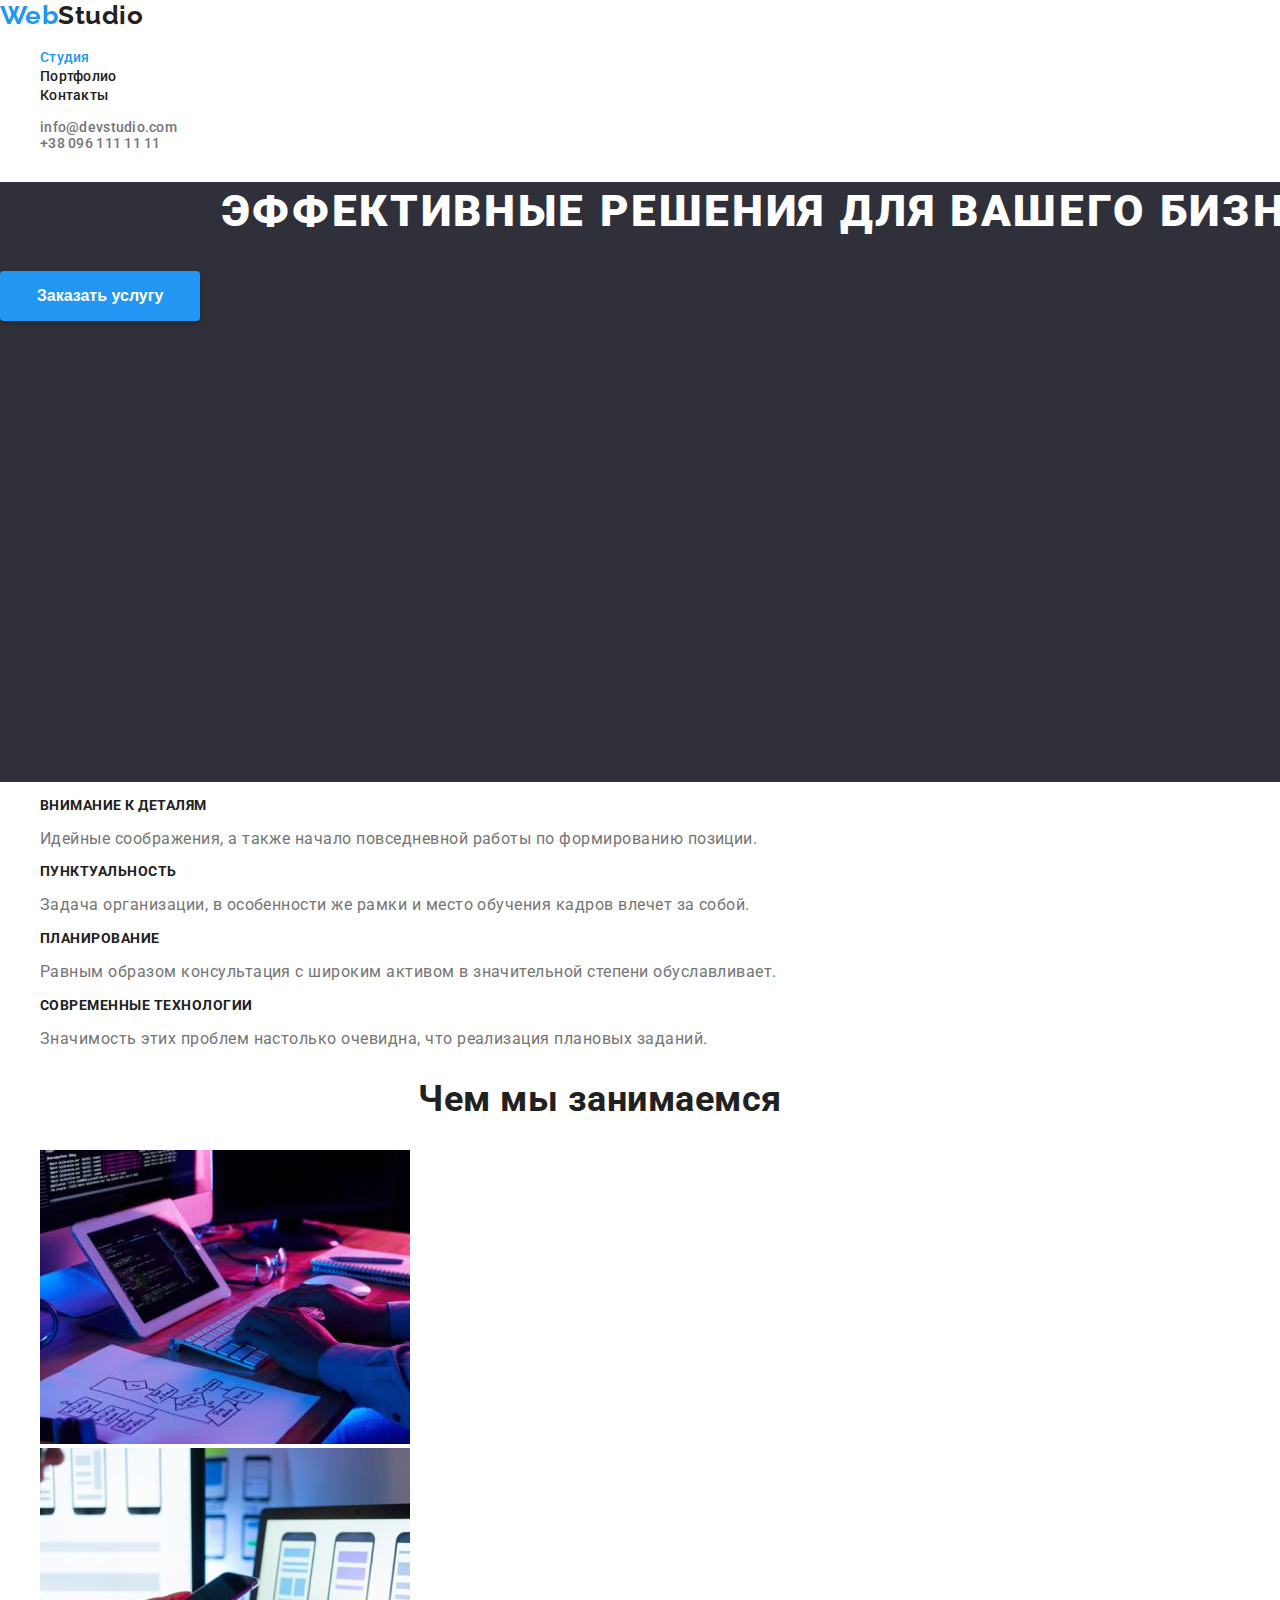
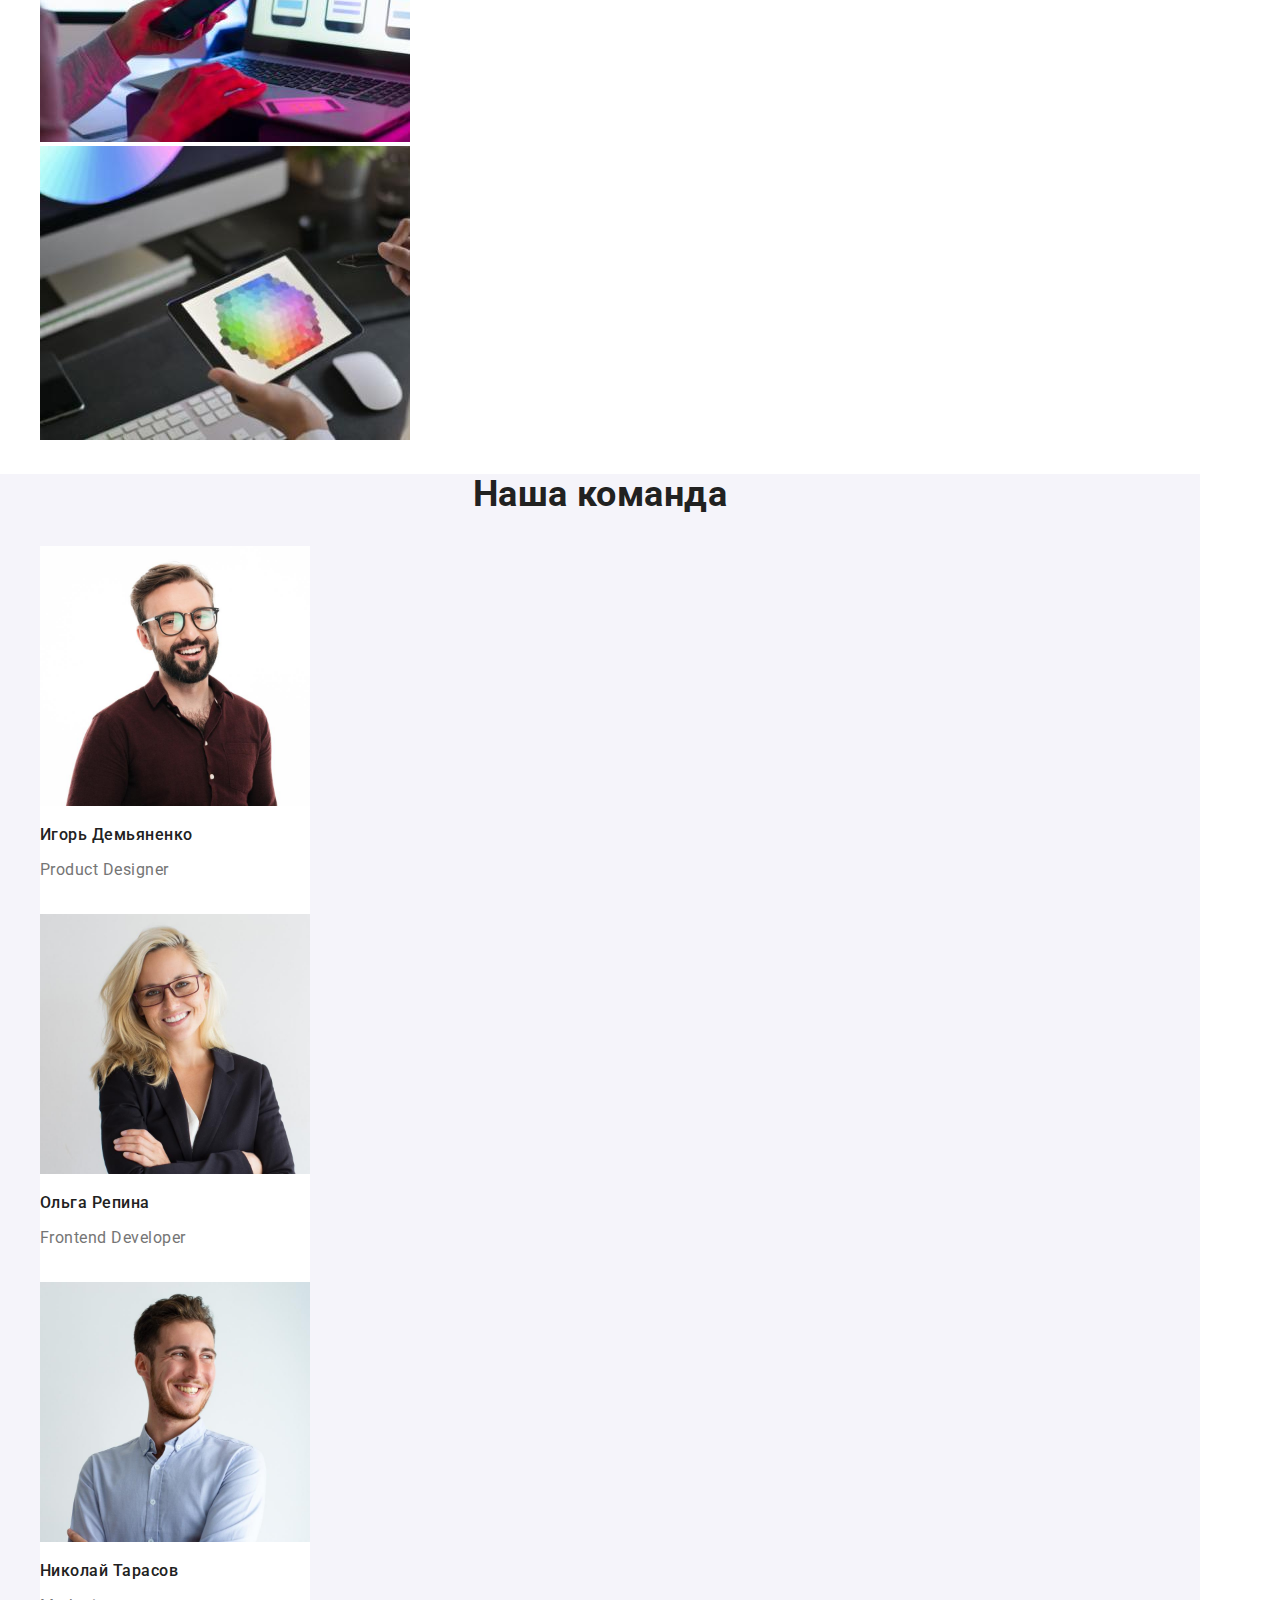
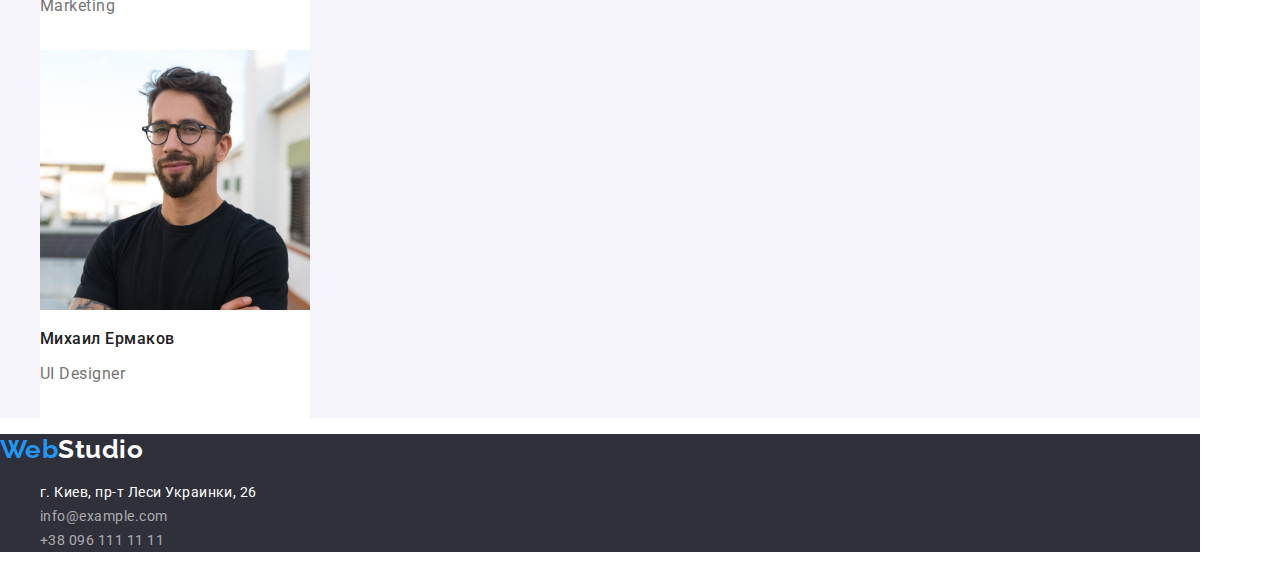
<file: index.html>
<!DOCTYPE html>
<html lang="ru">
  <head>
    <meta charset="UTF-8" />
    <meta name="viewport" content="width=device-width, initial-scale=1.0" />
    <title>Студия</title>

    <link rel="preconnect" href="https://fonts.googleapis.com" />
    <link rel="preconnect" href="https://fonts.gstatic.com" crossorigin />
    <link
      href="https://fonts.googleapis.com/css2?family=Raleway:wght@700&family=Roboto:wght@400;500;700;900&display=swap"
      rel="stylesheet"
    />
    <link rel="stylesheet" href="./css/styles.css" />
  </head>
  <body class="page">
    <!--Шапка сайта-->
    <header class="header">
      <a href="" lang="en" class="logo focus"
        ><span class="logo-web">Web</span>Studio</a
      >
      <nav>
        <ul class="site-nav">
          <li class="active-page focus"><a href="./index.html">Студия</a></li>
          <li class="focus"><a href="./portfolio.html">Портфолио</a></li>
          <li class="focus"><a href="">Контакты</a></li>
        </ul>
      </nav>
      <ul class="head-contact">
        <li>
          <a href="mailto:info@devstudio.com" class="section-text"
            >info@devstudio.com</a
          >
        </li>
        <li>
          <a href="tel:+380961111111" class="section-text">+38 096 111 11 11</a>
        </li>
      </ul>
    </header>
    <main>
      <!--Герой-->
      <section class="hero">
        <h1 class="hero-title">Эффективные решения для вашего бизнеса</h1>
        <button type="button" class="btn">Заказать услугу</button>
      </section>
      <!--Особенности-->
      <section class="section features">
        <ul>
          <li>
            <h3 class="title">Внимание к деталям</h3>
            <p class="section-text feat-text">
              Идейные соображения, а также начало повседневной работы по
              формированию позиции.
            </p>
          </li>
          <li>
            <h3 class="title">Пунктуальность</h3>
            <p class="section-text feat-text">
              Задача организации, в особенности же рамки и место обучения кадров
              влечет за собой.
            </p>
          </li>
          <li>
            <h3 class="title">Планирование</h3>
            <p class="section-text feat-text">
              Равным образом консультация с широким активом в значительной
              степени обуславливает.
            </p>
          </li>
          <li>
            <h3 class="title">Современные технологии</h3>
            <p class="section-text feat-text">
              Значимость этих проблем настолько очевидна, что реализация
              плановых заданий.
            </p>
          </li>
        </ul>
      </section>
      <!--Чем мы занимаемся-->
      <section class="section">
        <h2 class="main-title">Чем мы занимаемся</h2>
        <ul>
          <li>
            <img
              src="./pictures/wedo-jpg-1.jpg"
              alt="пишет код"
              width="370"
              height="294"
            />
          </li>
          <li>
            <img
              src="./pictures/wedo-jpg-2.jpg"
              alt="разрабатывает дизайн"
              width="370"
              height="294"
            />
          </li>
          <li>
            <img
              src="./pictures/wedo-jpg-3.jpg"
              alt="выбирает цвет"
              width="370"
              height="294"
            />
          </li>
        </ul>
      </section>
      <!--Команда-->
      <section class="section bgcolor">
        <h2 class="main-title">Наша команда</h2>
        <ul>
          <li class="team-list">
            <img
              src="./pictures/team-jpg-1.jpg"
              alt="Дизайнер"
              width="270"
              height="260"
            />
            <h3 class="team-subtitle">Игорь Демьяненко</h3>
            <p lang="en" class="section-text team-text">Product Designer</p>
          </li>
          <li class="team-list">
            <img
              src="./pictures/team-jpg-2.jpg"
              alt="Разработчик"
              width="270"
              height="260"
            />
            <h3 class="team-subtitle">Ольга Репина</h3>
            <p lang="en" class="section-text team-text">Frontend Developer</p>
          </li>
          <li class="team-list">
            <img
              src="./pictures/team-jpg-3.jpg"
              alt="Маркетолог"
              width="270"
              height="260"
            />
            <h3 class="team-subtitle">Николай Тарасов</h3>
            <p lang="en" class="section-text team-text">Marketing</p>
          </li>
          <li class="team-list">
            <img
              src="./pictures/team-jpg-4.jpg"
              alt="Дизайнер"
              width="270"
              height="260"
            />
            <h3 class="team-subtitle">Михаил Ермаков</h3>
            <p lang="en" class="section-text team-text">UI Designer</p>
          </li>
        </ul>
      </section>
    </main>
    <!--Подвал-->
    <footer class="footer">
      <a href="" class="logo foot focus"
        ><span class="logo-web">Web</span>Studio</a
      >
      <address class="address">
        <ul>
          <li>
            <a
              href="https://goo.gl/maps/bssERs2WhnVpPogH9"
              target="blank"
              class="link"
              >г. Киев, пр-т Леси Украинки, 26</a
            >
          </li>
          <li>
            <a href="mailto:info@example.com" class="link link-rgba"
              >info@example.com</a
            >
          </li>
          <li>
            <a href="tel:+380961111111" class="link link-rgba"
              >+38 096 111 11 11</a
            >
          </li>
        </ul>
      </address>
    </footer>
  </body>
</html>
</file>
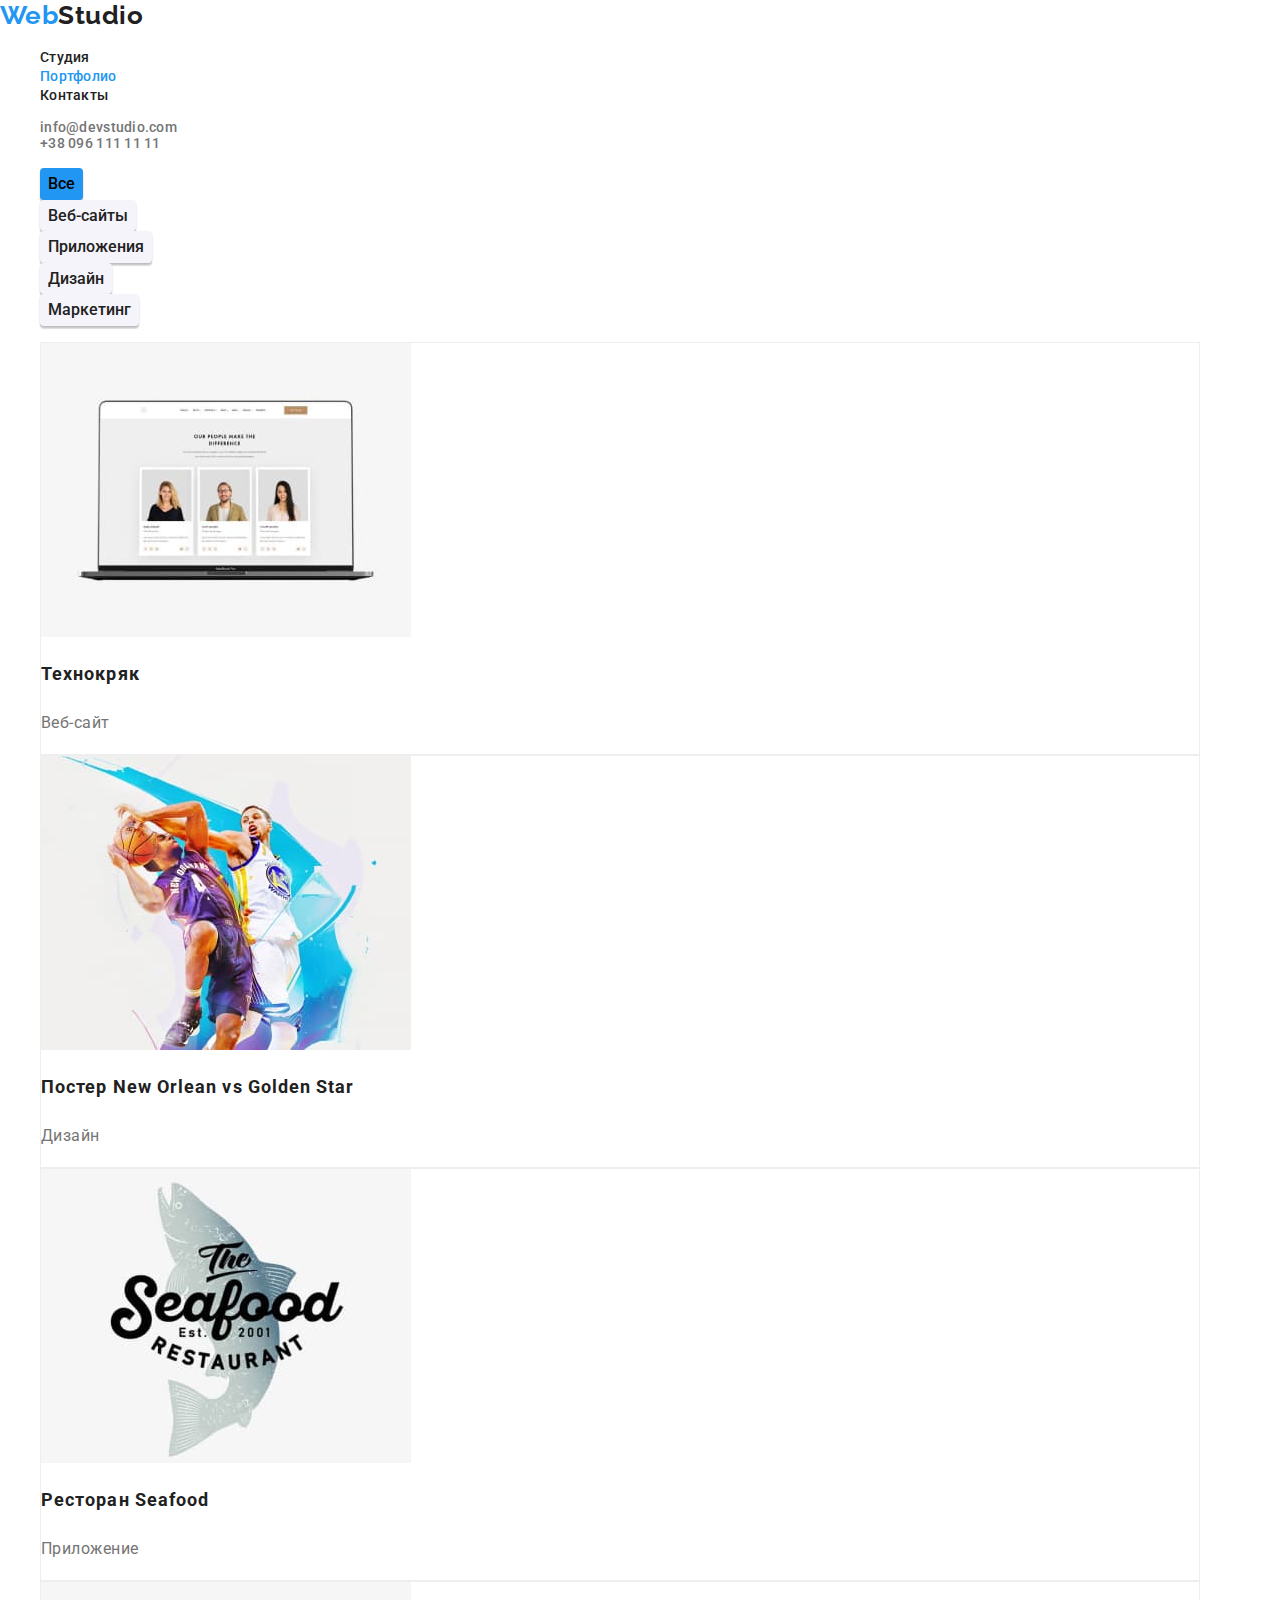
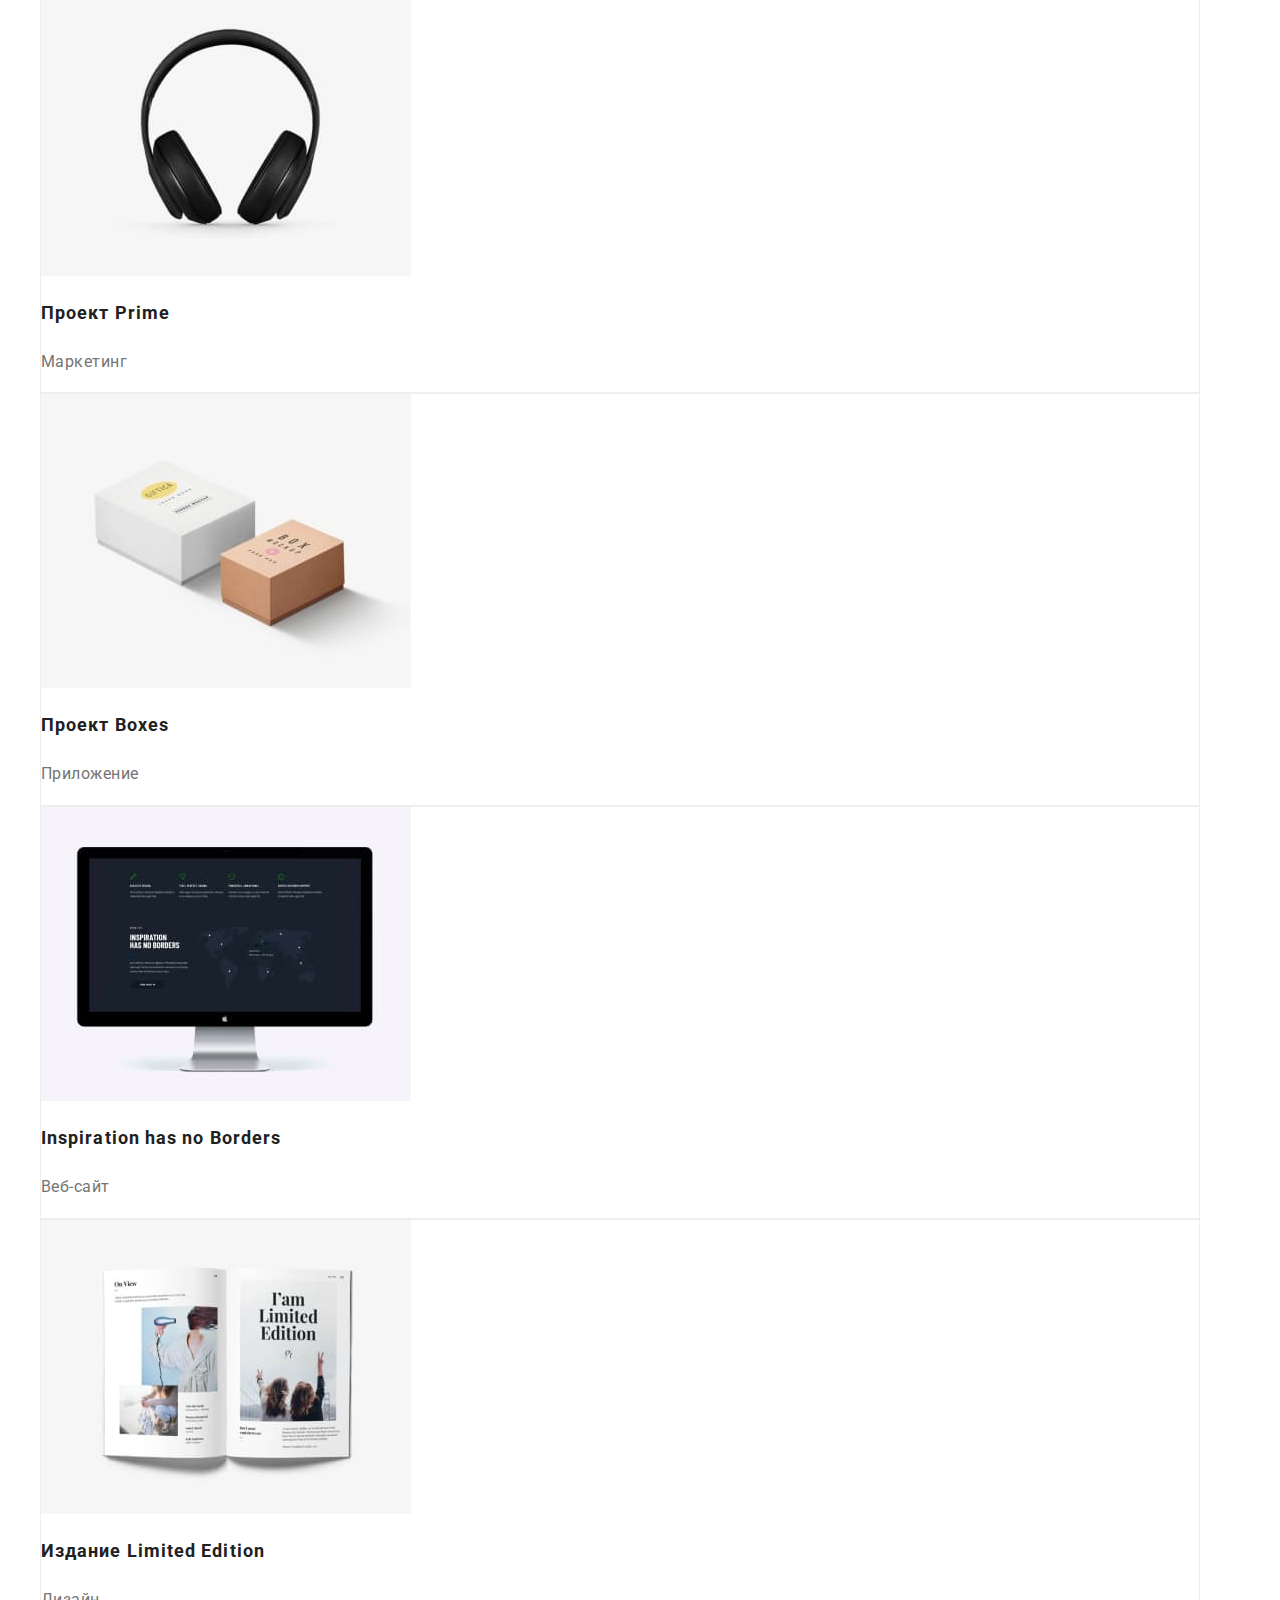
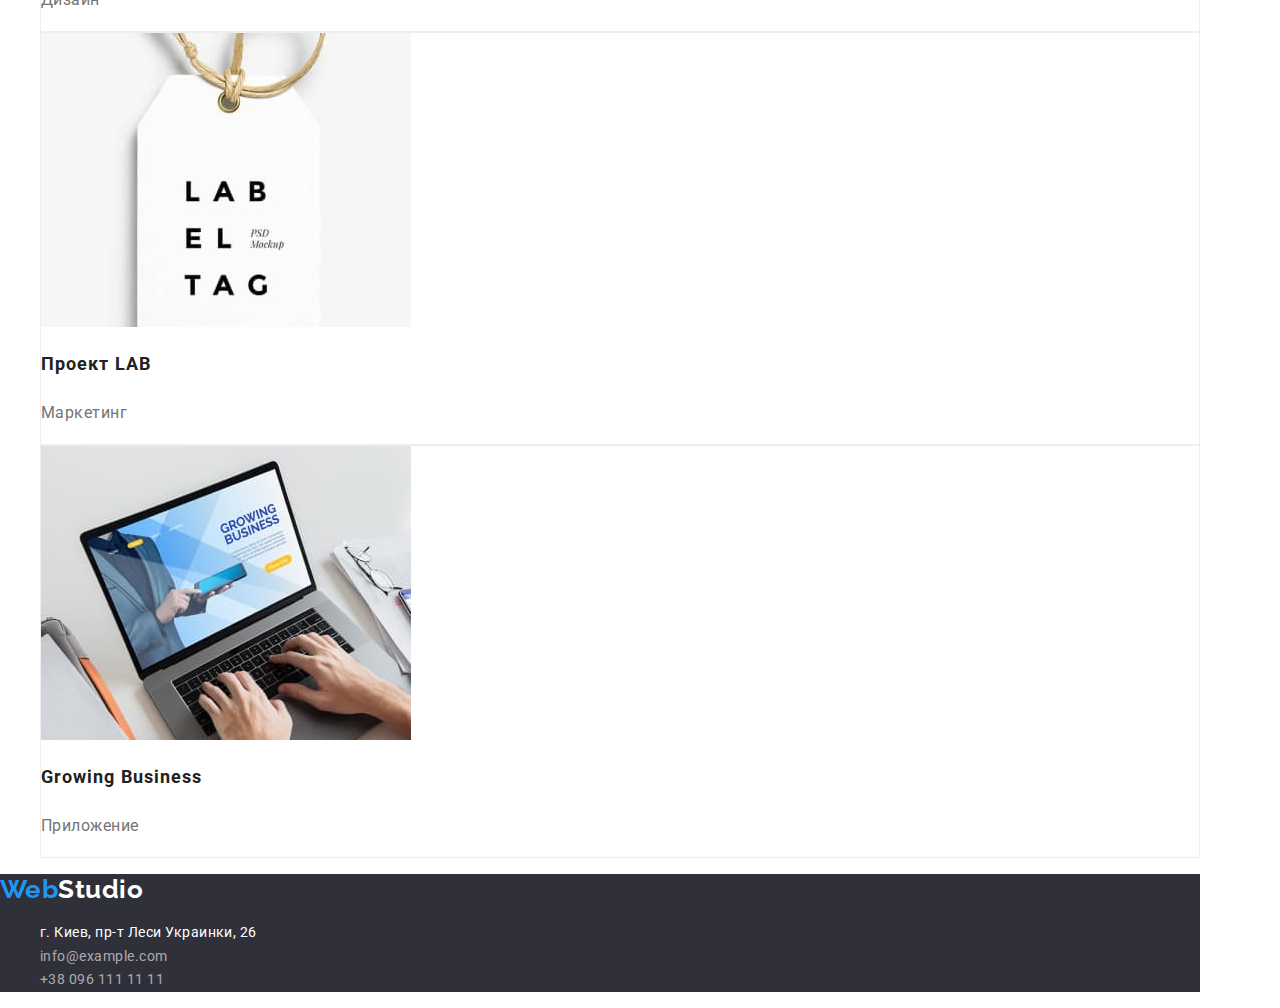
<file: portfolio.html>
<!DOCTYPE html>
<html lang="ru">
  <head>
    <meta charset="UTF-8" />
    <meta name="viewport" content="width=device-width, initial-scale=1.0" />
    <title>Студия</title>

    <link rel="preconnect" href="https://fonts.googleapis.com" />
    <link rel="preconnect" href="https://fonts.gstatic.com" crossorigin />
    <link
      href="https://fonts.googleapis.com/css2?family=Raleway:wght@700&family=Roboto:wght@400;500;700;900&display=swap"
      rel="stylesheet"
    />
    <link rel="stylesheet" href="./css/styles.css" />
  </head>

  <body>
    <!--Шапка сайта-->
    <header class="header">
      <a href="" lang="en" class="logo focus"
        ><span class="logo-web">Web</span>Studio</a
      >
      <nav>
        <ul class="site-nav">
          <li class=""><a href="./index.html">Студия</a></li>
          <li class="active-page"><a href="./portfolio.html">Портфолио</a></li>
          <li class=""><a href="">Контакты</a></li>
        </ul>
      </nav>
      <ul class="head-contact">
        <li>
          <a href="mailto:info@devstudio.com" class="section-text"
            >info@devstudio.com</a
          >
        </li>
        <li>
          <a href="tel:+380961111111" class="section-text">+38 096 111 11 11</a>
        </li>
      </ul>
    </header>
    <main>
      <section>
        <ul>
          <li><button type="button" class="port-btn">Все</button></li>
          <li>
            <button type="button" class="port-btn not-active">Веб-сайты</button>
          </li>
          <li>
            <button type="button" class="port-btn not-active">
              Приложения
            </button>
          </li>
          <li>
            <button type="button" class="port-btn not-active">Дизайн</button>
          </li>
          <li>
            <button type="button" class="port-btn not-active">Маркетинг</button>
          </li>
        </ul>
        <ul>
          <li class="port-list">
            <img
              src="./pictures/port-1.jpg"
              alt="лаптоп"
              width="370"
              height="294"
            />
            <h2 class="port-title">Технокряк</h2>
            <p class="port-subtitle">Веб-сайт</p>
          </li>
          <li class="port-list">
            <img
              src="./pictures/port-2.jpg"
              alt="баскетбалисты"
              width="370"
              height="294"
            />
            <h2 class="port-title">Постер New Orlean vs Golden Star</h2>
            <p class="port-subtitle">Дизайн</p>
          </li>
          <li class="port-list">
            <img
              src="./pictures/port-3.jpg"
              alt="рыбный ресторан"
              width="370"
              height="294"
            />
            <h2 class="port-title">Ресторан Seafood</h2>
            <p class="port-subtitle">Приложение</p>
          </li>
          <li class="port-list">
            <img
              src="./pictures/port-4.jpg"
              alt="наушники"
              width="370"
              height="294"
            />
            <h2 class="port-title">Проект Prime</h2>
            <p class="port-subtitle">Маркетинг</p>
          </li>
          <li class="port-list">
            <img
              src="./pictures/port-5.jpg"
              alt="коробки"
              width="370"
              height="294"
            />
            <h2 class="port-title">Проект Boxes</h2>
            <p class="port-subtitle">Приложение</p>
          </li>
          <li class="port-list">
            <img
              src="./pictures/port-6.jpg"
              alt="экран"
              width="370"
              height="294"
            />
            <h2 class="port-title">Inspiration has no Borders</h2>
            <p class="port-subtitle">Веб-сайт</p>
          </li>
          <li class="port-list">
            <img
              src="./pictures/port-7.jpg"
              alt="журнал"
              width="370"
              height="294"
            />
            <h2 class="port-title">Издание Limited Edition</h2>
            <p class="port-subtitle">Дизайн</p>
          </li>
          <li class="port-list">
            <img
              src="./pictures/port-8.jpg"
              alt="лейбл"
              width="370"
              height="294"
            />
            <h2 class="port-title">Проект LAB</h2>
            <p class="port-subtitle">Маркетинг</p>
          </li>
          <li class="port-list">
            <img
              src="./pictures/port-9.jpg"
              alt="лаптоп"
              width="370"
              height="294"
            />
            <h2 class="port-title">Growing Business</h2>
            <p class="port-subtitle">Приложение</p>
          </li>
        </ul>
      </section>
    </main>
    <!--Подвал-->
    <footer class="footer">
      <a href="" class="logo foot focus"
        ><span class="logo-web">Web</span>Studio</a
      >
      <address class="address">
        <ul>
          <li>
            <a
              href="https://goo.gl/maps/bssERs2WhnVpPogH9"
              target="blank"
              class="link"
              >г. Киев, пр-т Леси Украинки, 26</a
            >
          </li>
          <li>
            <a href="mailto:info@example.com" class="link link-rgba"
              >info@example.com</a
            >
          </li>
          <li>
            <a href="tel:+380961111111" class="link link-rgba"
              >+38 096 111 11 11</a
            >
          </li>
        </ul>
      </address>
    </footer>
  </body>
</html>
</file>
<file: css/styles.css>
:root {
  --main-color: #212121;
  --text-color: #757575;
  --accent-color: #2196f3;
  --main-bg-color: #ffffff;
  --bg-color: #f5f4fa;
  --foot-bg-color: #2f303a;
}
*,
*::before,
*::after {
  box-sizing: border-box;
}
/*основной цвет текста #212121*/
/*вторичный цвет #757575*/
/*акцент цвет #2196F3*/
/*основной цвет фона #ffffff*/
/*вторичный цвет фона #F5F4FA*/
/*подвал цвет адреса rgba(255, 255, 255, 0.6);*/
/*подвал цвет фона #2F303A*/
body {
  width: 1200px;
  margin: 0;
  font-family: Roboto;
  color: var(--main-color);
  background-color: var(--main-bg-color);
  letter-spacing: 0.03em;
}
ul {
  list-style: none;
}
a {
  text-decoration: none;
}
.logo {
  font-family: Raleway;
  font-weight: bold;
  font-size: 26px;
  line-height: 1.2;
  color: var(--main-color);
}
.logo-web {
  color: var(--accent-color);
}
.logo.foot {
  color: var(--main-bg-color);
}
.footer {
  background-color: var(--foot-bg-color);
}
.site-nav a {
  font-weight: 500;
  font-size: 14px;
  line-height: 1.14;
  letter-spacing: 0.02em;

  color: var(--main-color);
}
.site-nav a:focus,
.site-nav a:hover {
  color: var(--accent-color);
}
.active-page a {
  color: var(--accent-color);
}
.head-contact {
  font-weight: 500;
  font-size: 14px;
  line-height: 1.14;
  letter-spacing: 0.02em;
}
.head-contact a:hover,
.head-contact a:focus {
  color: var(--accent-color);
}
/*.focus :hover,
.focus :focus {
  text-decoration: underline;
  text-decoration-thickness: 3px;
  text-decoration-color: var(--accent-color);
}*/
.section {
  color: var(--main-color);
}
.section-text {
  color: var(--text-color);
}
.bgcolor {
  background-color: var(--bg-color);
}
.hero {
  width: 1600px;
  height: 600px;

  background: #2f303a;
}
.hero-title {
  font-weight: 900;
  font-size: 44px;
  line-height: 1.36;

  text-align: center;
  letter-spacing: 0.06em;
  text-transform: uppercase;
  color: var(--main-bg-color);
}
.btn {
  color: var(--main-bg-color);
  background-color: var(--accent-color);
  box-shadow: 0px 4px 4px rgba(0, 0, 0, 0.15);
  border-radius: 4px;
  border-color: transparent;
  position: absolute;
  width: 200px;
  height: 50px;
  font-style: normal;
  font-weight: bold;
  font-size: 16px;
  line-height: 1.9;
}
.features .title {
  font-weight: bold;
  font-size: 14px;
  line-height: 1.14;
  text-transform: uppercase;
}
.feat-text {
  font-size: 16px;
  line-height: 1.18;
}
.main-title {
  font-weight: bold;
  font-size: 36px;
  line-height: 1.16;
  text-align: center;
}
.team-list {
  width: 270px;
  height: 368px;
  background: var(--main-bg-color);
}
.team-subtitle {
  font-weight: 500;
  font-size: 16px;
  line-height: 1.18;
}
.team-text {
  font-size: 16px;
  line-height: 1.18;
}
.address .link {
  font-style: normal;
  font-family: Roboto;
  font-size: 14px;
  line-height: 1.7;
  color: var(--main-bg-color);
}
.link.link-rgba {
  color: rgba(255, 255, 255, 0.6);
}
/*Стили Портфолио*/
:root {
  --btn-shadow: 0px 3px 1px rgba(0, 0, 0, 0.1), 0px 1px 2px rgba(0, 0, 0, 0.08),
    0px 2px 2px rgba(0, 0, 0, 0.12);
}
.port-btn {
  width: auto;
  height: auto;
  position: inherit;
  background-color: var(--accent-color);
  box-shadow: var(--btn-shadow);
  border-radius: 4px;
  border-color: transparent;
  font-family: Roboto;
  font-weight: 500;
  font-size: 16px;
  line-height: 1.6;
  text-align: center;
}
.port-btn.not-active {
  color: var(--main-color);
  background-color: var(--bg-color);
}
.port-list {
  background-color: var(--main-bg-color);
  border: 1px solid #eeeeee;
}
.port-title {
  font-weight: bold;
  font-size: 18px;
  line-height: 2;
  letter-spacing: 0.06em;
  color: var(--main-color);
}
.port-subtitle {
  font-size: 16px;
  line-height: 1.87;
  color: var(--text-color);
}
/*основной цвет текста #212121*/
/*вторичный цвет #757575*/
/*акцент цвет #2196F3*/
/*основной цвет фона #E5E5E5*/
/*вторичный цвет фона #F5F4FA*/
/*подвал цвет адреса rgba(255, 255, 255, 0.6);*/
/*подвал цвет фона #2F303A*/
</file>
